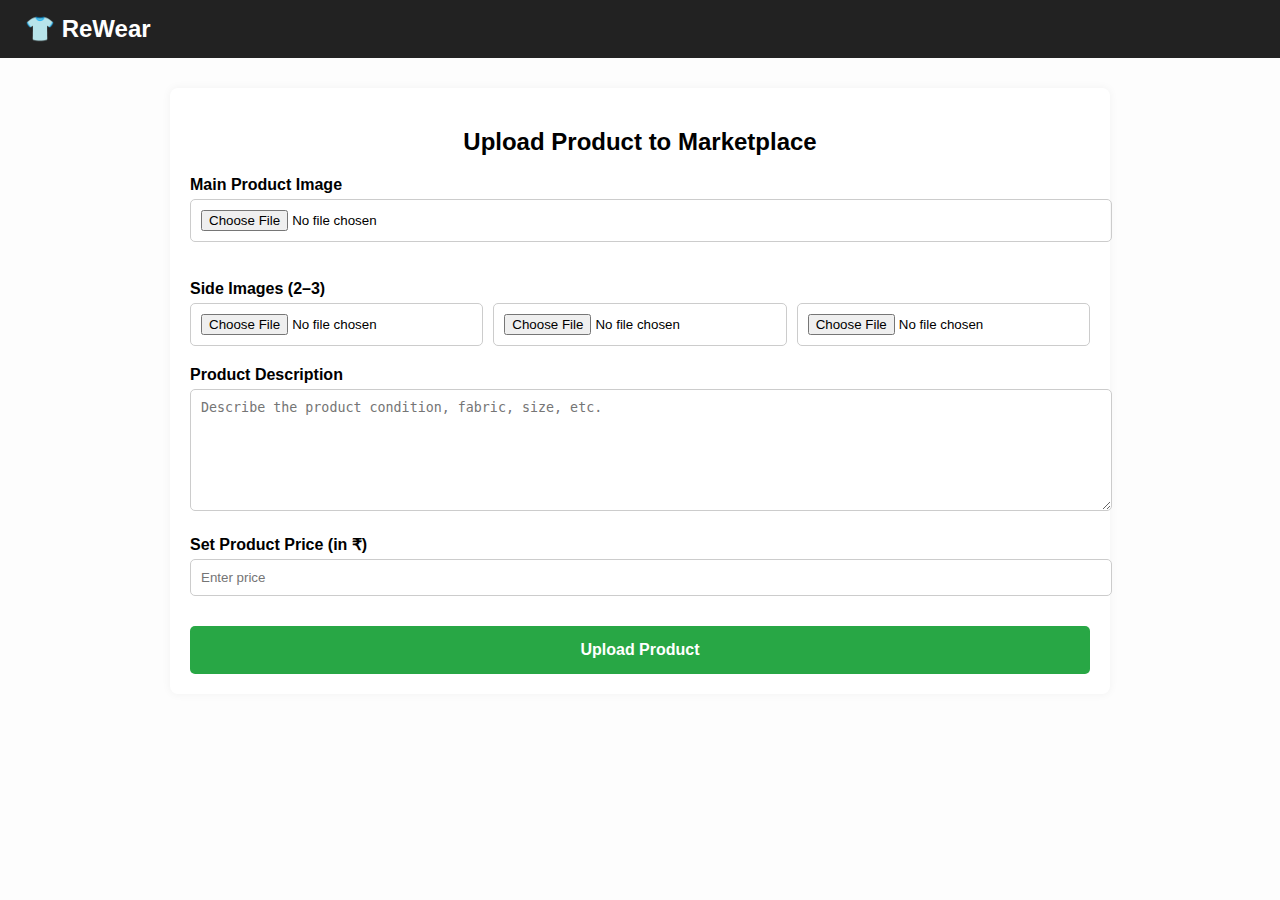
<file: itempage.html>
<!DOCTYPE html>
<html lang="en">
<head>
  <meta charset="UTF-8" />
  <meta name="viewport" content="width=device-width, initial-scale=1.0"/>
  <title>Upload Product – ReWear</title>
  <style>
    body {
      font-family: Arial, sans-serif;
      background-color: #fdfdfd;
      margin: 0;
      padding: 0;
    }

    header {
      background-color: #222;
      color: white;
      padding: 15px 25px;
      display: flex;
      justify-content: space-between;
      align-items: center;
    }

    .logo {
      font-size: 1.5rem;
      font-weight: bold;
    }

    .container {
      max-width: 900px;
      margin: 30px auto;
      padding: 20px;
      background-color: #fff;
      box-shadow: 0 0 10px rgba(0,0,0,0.05);
      border-radius: 8px;
    }

    h2 {
      margin-bottom: 20px;
      text-align: center;
    }

    label {
      display: block;
      font-weight: bold;
      margin-top: 20px;
      margin-bottom: 5px;
    }

    input[type="file"], input[type="text"], input[type="number"], textarea {
      width: 100%;
      padding: 10px;
      border: 1px solid #ccc;
      border-radius: 5px;
    }

    textarea {
      height: 100px;
      resize: vertical;
    }

    .side-images {
      display: flex;
      gap: 10px;
      flex-wrap: wrap;
    }

    .side-images input {
      flex: 1;
      min-width: 150px;
    }

    .submit-btn {
      margin-top: 30px;
      width: 100%;
      padding: 15px;
      font-size: 16px;
      background-color: #28a745;
      border: none;
      color: white;
      font-weight: bold;
      border-radius: 5px;
      cursor: pointer;
      transition: 0.3s ease;
    }

    .submit-btn:hover {
      background-color: #218838;
    }

    .preview {
      margin-top: 10px;
      max-height: 200px;
    }
  </style>
</head>
<body>

  <header>
    <div class="logo">👕 ReWear</div>
  </header>

  <div class="container">
    <h2>Upload Product to Marketplace</h2>

    <!-- Main Image -->
    <label for="mainImage">Main Product Image</label>
    <input type="file" id="mainImage" accept="image/*" />
    <img id="mainPreview" class="preview" />

    <!-- Side Images -->
    <label for="sideImages">Side Images (2–3)</label>
    <div class="side-images">
      <input type="file" class="sideImage" accept="image/*" />
      <input type="file" class="sideImage" accept="image/*" />
      <input type="file" class="sideImage" accept="image/*" />
    </div>

    <!-- Description -->
    <label for="description">Product Description</label>
    <textarea id="description" placeholder="Describe the product condition, fabric, size, etc."></textarea>

    <!-- Price -->
    <label for="price">Set Product Price (in ₹)</label>
    <input type="number" id="price" min="0" placeholder="Enter price" />

    <!-- Submit -->
    <button class="submit-btn" onclick="submitProduct()">Upload Product</button>
  </div>

  <script>
    // Preview main image
    document.getElementById('mainImage').addEventListener('change', function (e) {
      const file = e.target.files[0];
      if (file) {
        const reader = new FileReader();
        reader.onload = function (event) {
          document.getElementById('mainPreview').src = event.target.result;
        };
        reader.readAsDataURL(file);
      }
    });

    function submitProduct() {
      const mainImage = document.getElementById('mainImage').files[0];
      const sideImages = document.querySelectorAll('.sideImage');
      const description = document.getElementById('description').value.trim();
      const price = document.getElementById('price').value.trim();

      if (!mainImage || !description || !price) {
        alert("Please fill in all required fields and upload the main image.");
        return;
      }

      alert("✅ Product uploaded successfully! (Simulated — no backend connected)");
    }
  </script>
  <script>
  // Preview main image
  document.getElementById('mainImage').addEventListener('change', function (e) {
    const file = e.target.files[0];
    if (file) {
      const reader = new FileReader();
      reader.onload = function (event) {
        document.getElementById('mainPreview').src = event.target.result;
      };
      reader.readAsDataURL(file);
    }
  });

  function submitProduct() {
    const mainImage = document.getElementById('mainImage').files[0];
    const sideImages = document.querySelectorAll('.sideImage');
    const description = document.getElementById('description').value.trim();
    const price = document.getElementById('price').value.trim();

    if (!mainImage || !description || !price) {
      alert("Please fill in all required fields and upload the main image.");
      return;
    }

    const reader = new FileReader();
    reader.onload = function (e) {
      const product = {
        image: e.target.result,
        description,
        price
      };
      localStorage.setItem("newProduct", JSON.stringify(product));
      alert("✅ Product uploaded successfully!");

      // Redirect to landing page
      window.location.href = "lending.html";
    };
    reader.readAsDataURL(mainImage);
  }
</script>


</body>
</html>
</file>
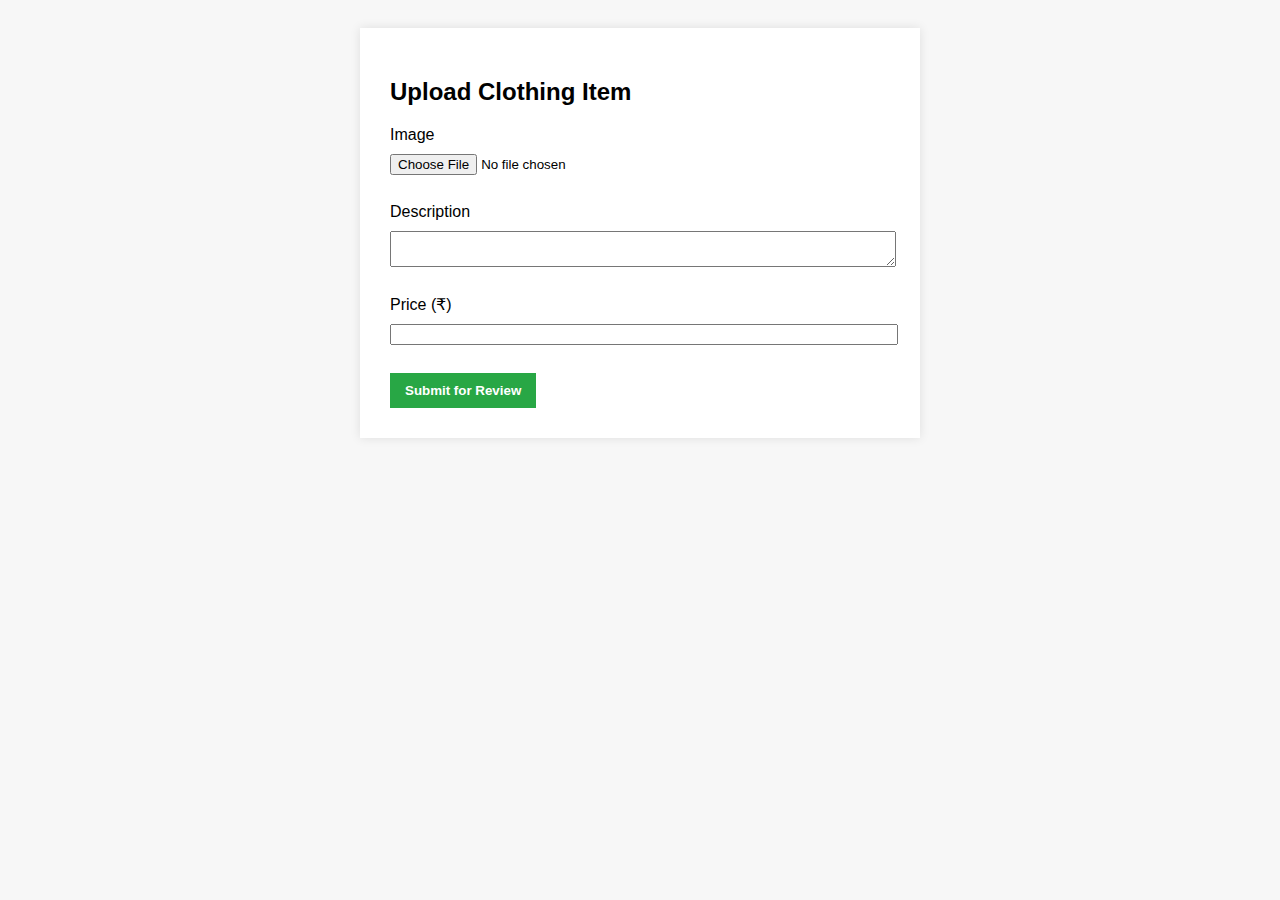
<file: upload.html>
<!DOCTYPE html>
<html>
<head>
  <title>Upload Product – ReWear</title>
  <link rel="stylesheet" href="css/style.css" />
</head>
<body>
  <div class="container">
    <h2>Upload Clothing Item</h2>
    <form action="upload.php" method="POST" enctype="multipart/form-data">
      <label>Image</label>
      <input type="file" name="image" required><br>

      <label>Description</label>
      <textarea name="description" required></textarea><br>

      <label>Price (₹)</label>
      <input type="number" name="price" required><br>

      <button type="submit">Submit for Review</button>
    </form>
  </div>
</body>
</html>
</file>
<file: css/style.css>
body {
  font-family: Arial, sans-serif;
  padding: 20px;
  background-color: #f7f7f7;
}
.container {
  background: #fff;
  padding: 30px;
  max-width: 500px;
  margin: auto;
  box-shadow: 0 0 10px rgba(0,0,0,0.1);
}
label, input, textarea {
  display: block;
  width: 100%;
  margin-bottom: 10px;
}
button {
  padding: 10px 15px;
  background: #28a745;
  border: none;
  color: white;
  font-weight: bold;
  cursor: pointer;
}
</file>
